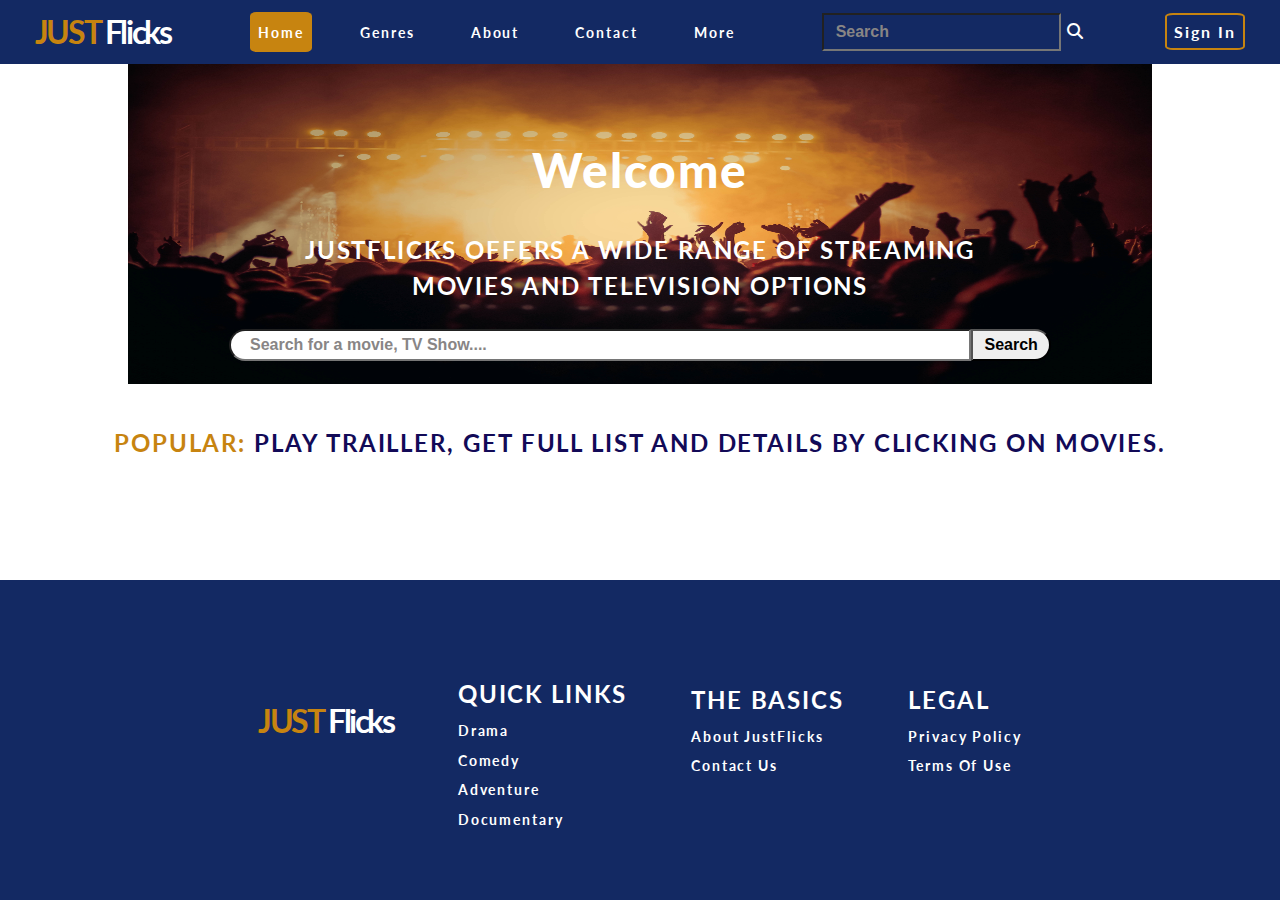
<file: index.html>
<!DOCTYPE html>
<html lang="en">
  <head>
    <meta charset="UTF-8" />
    <meta name="viewport" content="width=device-width, initial-scale=1.0" />
    <link rel="stylesheet" href="./styles.css" />
    <link
      rel="stylesheet"
      href="https://cdnjs.cloudflare.com/ajax/libs/font-awesome/6.4.0/css/all.min.css"
    />
    <title>JUSTIFY MOVIES AND TV</title>
  </head>
  <body>
    <!---------------Navigation bar starts------------------>
    <nav id="nav-bar">
      <div id="nav-header">
        <div id="logo">just <span>flicks</span></div>
        <button
          type="button"
          class="nav-toggle"
          id="nav-toggle"
          onclick="showNavLinks()"
        >
          <i class="fas fa-bars"></i>
        </button>
      </div>
      <!---------End of logo and toggle bar-------->
      <ul class="nav-links" id="nav-links">
        <li class="active"><a href="" class="nav-link scroll-link">home</a></li>
        <li>
          <a href="" class="nav-link scroll-link">genres</a>
          <ul>
            <li><a href="drama.html">drama</a></li>
            <li>
              <a href="comedy.html">comedy</a>
            </li>
            <li>
              <a href="adventure.html">adventure</a>
            </li>
            <li>
              <a href="documentary.html">documentary</a>
            </li>
          </ul>
        </li>
        <li><a href="about.html" class="nav-link scroll-link">about</a></li>
        <li><a href="contact.html" class="nav-link scroll-link">contact</a></li>
        <!------------More ------------>
        <li>
          <a href="" class="nav-link scroll-link">more</a>
          <ul id="more">
            <li><a href="privacy.html">Privacy Policy</a></li>
            <li><a href="terms.html">Terms Of Use</a></li>
          </ul>
        </li>
        <!--------------More ends---------->
      </ul>
      <div id="others">
        <input
          type="text"
          id="search-page"
          class="search-text"
          placeholder="Search"
        />
        <i
          class="fa-sharp fa-solid fa-magnifying-glass"
          onclick="input2(); searchMovies()"
          id="search-button2"
        ></i>
      </div>
      <div id="signIn">
        <a href="signIn.html" id="sign-in">sign in</a>
      </div>
    </nav>
    <!--------------------Navigation bar ends---------------->
    <section id="hero">
      <img src="./images/musician.jpg" alt="" />
      <div id="hero-text">
        <h1>Welcome</h1>
        <h2>
          JustFlicks offers a wide range of streaming movies and Television
          options
        </h2>
        <div id="search">
          <input
            type="text"
            placeholder="Search for a movie, TV Show...."
            id="search-text"
            class="search-text"
          />

          <button
            id="search-button"
            class="search-button"
            onclick="input (); searchMovies()"
          >
            Search
          </button>
        </div>
      </div>
    </section>
    <!--------------------Hero Section Ends---------------->
    <section id="movie-section">
      <h1>
        <span class="page-title">Popular:</span> Play Trailler, Get Full list
        and Details by clicking on movies.
      </h1>

      <div id="movies" onclick="playPopular()"></div>
    </section>

    <!--------------------movie section ends---------------->
    <footer id="footer">
      <!------footer text------>
      <div id="footer-text">
        <!-----------logo ---------->
        <div id="logo2">just <span>flicks</span></div>

        <!------quick links ------->
        <div id="quick-links">
          <h2>quick links</h2>
          <a href="drama.html">drama</a>
          <a href="comedy.html">comedy</a>
          <a href="adventure.html">adventure</a>
          <a href="documentary.html">documentary</a>
        </div>
        <!------quick links ends------->
        <!------the basics------->
        <div id="the-basics">
          <h2>the basics</h2>
          <a href="about.html">About JustFlicks</a>
          <a href="contact.html">Contact Us</a>
        </div>
        <!------the basics ends------->

        <div id="legal">
          <h2>legal</h2>
          <a href="privacy.html">Privacy Policy</a>
          <a href="terms.html">Terms of Use</a>
        </div>
      </div>
      <!------footer text ends------>
      <!-----footer/copyright
    <div class="copyright-wrapper">
      <p class="copyright">
        JustFlicks &copy;
        <span id="date"></span> 
      </p>
    </div>
    end of footer/copyright-->
    </footer>
    <!--------------------footer ends---------------->
    <script src="./script.js"></script>
    <script>
      //window.onload = getMovies();
      document.ready = getMovies();
    </script>
  </body>
</html>
</file>
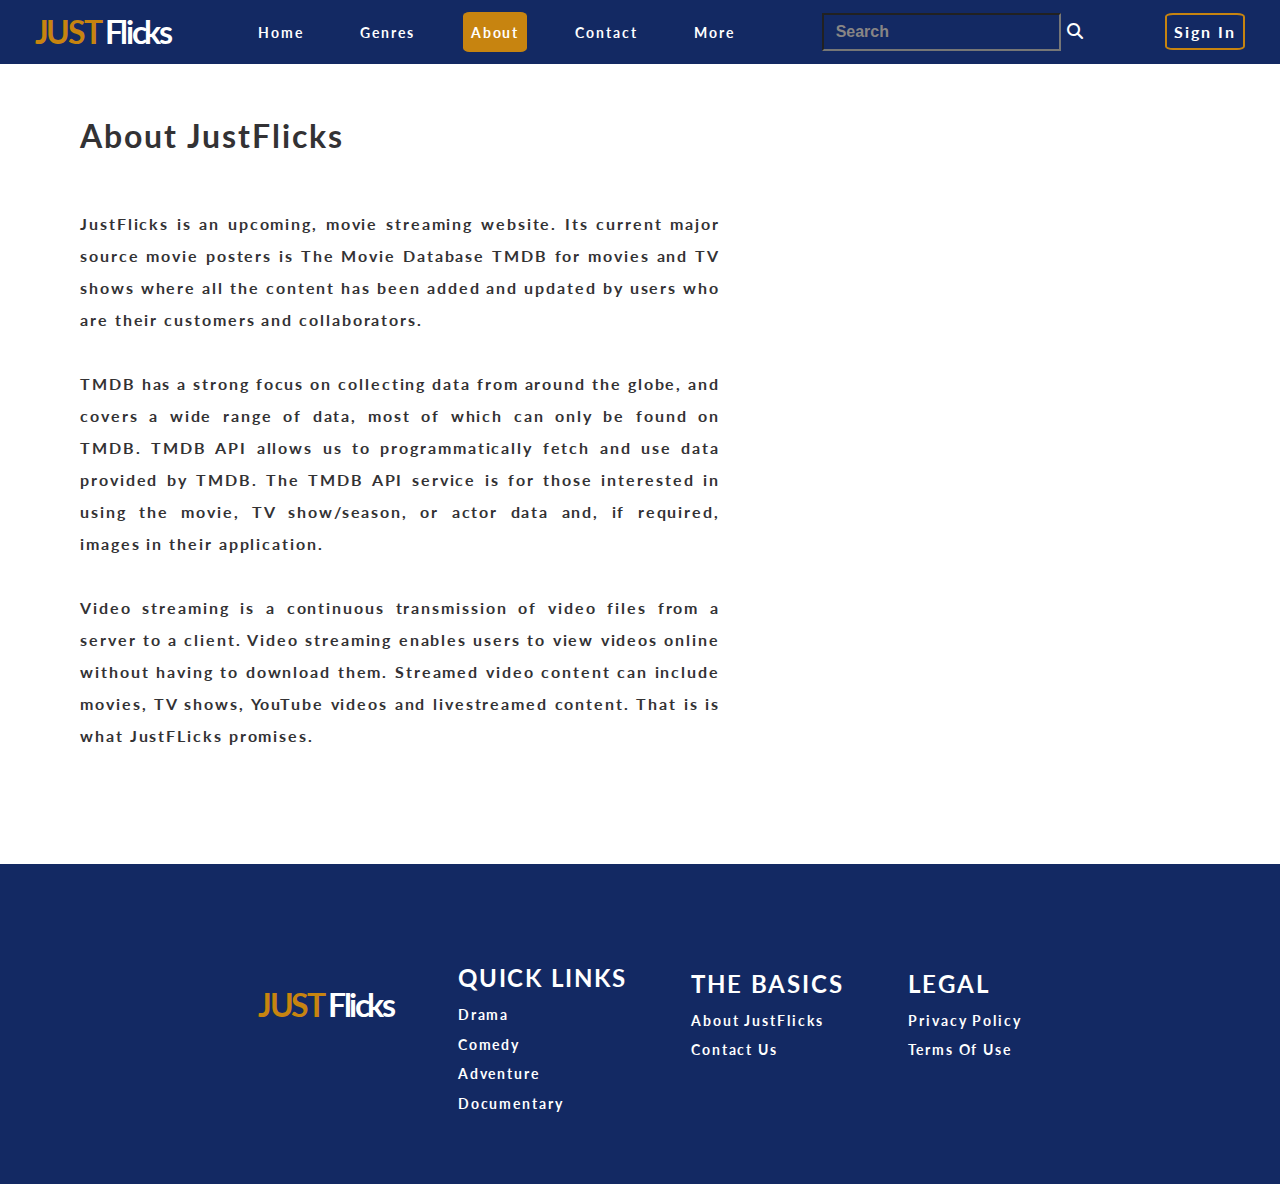
<file: about.html>
<!DOCTYPE html>
<html lang="en">
  <head>
    <meta charset="UTF-8" />
    <meta name="viewport" content="width=device-width, initial-scale=1.0" />
    <link rel="stylesheet" href="./styles.css" />
    <link
      rel="stylesheet"
      href="https://cdnjs.cloudflare.com/ajax/libs/font-awesome/6.4.0/css/all.min.css"
    />
    <title>JUSTIFY MOVIES AND TV</title>
  </head>
  <body>
    <!---------------Navigation bar starts------------------>
    <nav id="nav-bar">
      <div id="nav-header">
        <div id="logo">just <span>flicks</span></div>
        <button
          type="button"
          class="nav-toggle"
          id="nav-toggle"
          onclick="showNavLinks()"
        >
          <i class="fas fa-bars"></i>
        </button>
      </div>
      <!---------End of logo and toggle bar-------->
      <ul id="nav-links" class="nav-links">
        <li><a href="index.html" class="nav-link scroll-link">home</a></li>
        <li>
          <a href="" class="nav-link scroll-link">genres</a>
          <ul>
            <li><a href="drama.html">drama</a></li>
            <li><a href="comedy.html">comedy</a></li>
            <li><a href="adventure.html">adventure</a></li>
            <li><a href="documentary.html">documentary</a></li>
          </ul>
        </li>
        <li class="active">
          <a href="about.html" class="nav-link scroll-link">about</a>
        </li>
        <li><a href="contact.html" class="nav-link scroll-link">contact</a></li>
        <!----------More ---------------------------->
        <li>
          <a href="" class="nav-link scroll-link">more</a>
          <ul>
            <li><a href="privacy.html">Privacy Policy</a></li>
            <li><a href="terms.html">Terms Of Use</a></li>
          </ul>
        </li>
        <!--------More ends------------------------------>
      </ul>
      <div id="others">
        <input type="text" id="search-page" placeholder="Search" />
        <i class="fa-sharp fa-solid fa-magnifying-glass"></i>
      </div>
      <div id="signIn">
        <a href="signIn.html" id="sign-in">sign in</a>
      </div>
    </nav>
    <!--------------------Navigation bar ends---------------->

    <section id="about-us">
      <h1 id="aboutus-heading">About JustFlicks</h1>
      <p>
        JustFlicks is an upcoming, movie streaming website. Its current major
        source movie posters is The Movie Database TMDB for movies and TV shows
        where all the content has been added and updated by users who are their
        customers and collaborators. <br /><br />
        TMDB has a strong focus on collecting data from around the globe, and
        covers a wide range of data, most of which can only be found on TMDB.
        TMDB API allows us to programmatically fetch and use data provided by
        TMDB. The TMDB API service is for those interested in using the movie,
        TV show/season, or actor data and, if required, images in their
        application.<br /><br />
        Video streaming is a continuous transmission of video files from a
        server to a client. Video streaming enables users to view videos online
        without having to download them. Streamed video content can include
        movies, TV shows, YouTube videos and livestreamed content. That is is
        what JustFLicks promises.
      </p>
    </section>

    <!--------------------about us  section ends---------------->

    <footer id="footer">
      <!------------------footer text----------------->
      <div id="footer-text">
        <!----------------logo ----------------------->
        <div id="logo2">just <span>flicks</span></div>

        <!-------------------quick links ------------------>
        <div id="quick-links">
          <h2>quick links</h2>
          <a href="drama.html">drama</a>
          <a href="comedy.html">comedy</a>
          <a href="adventure.html">adventure</a>
          <a href="documentary.html">documentary</a>
        </div>
        <!------------------quick links ends----------->
        <!------the basics------->
        <div id="the-basics">
          <h2>the basics</h2>
          <a href="about.html">About JustFlicks</a>
          <a href="contact.html">Contact Us</a>
        </div>
        <!------the basics ends------->

        <div id="legal">
          <h2>legal</h2>
          <a href="privacy.html">Privacy Policy</a>
          <a href="terms.html">Terms of Use</a>
        </div>
      </div>
      <!------footer text ends------>
      <!-----footer/copyright
    <div class="copyright-wrapper">
      <p class="copyright">
        JustFlicks &copy;
        <span id="date"></span> 
      </p>
    </div>
    end of footer/copyright-->
    </footer>
    <!--------------------footer ends---------------->
    <script src="./script.js"></script>
    <script>
      //window.onload = getMovies();
      //document.ready = getAdventure();
    </script>
  </body>
</html>
</file>
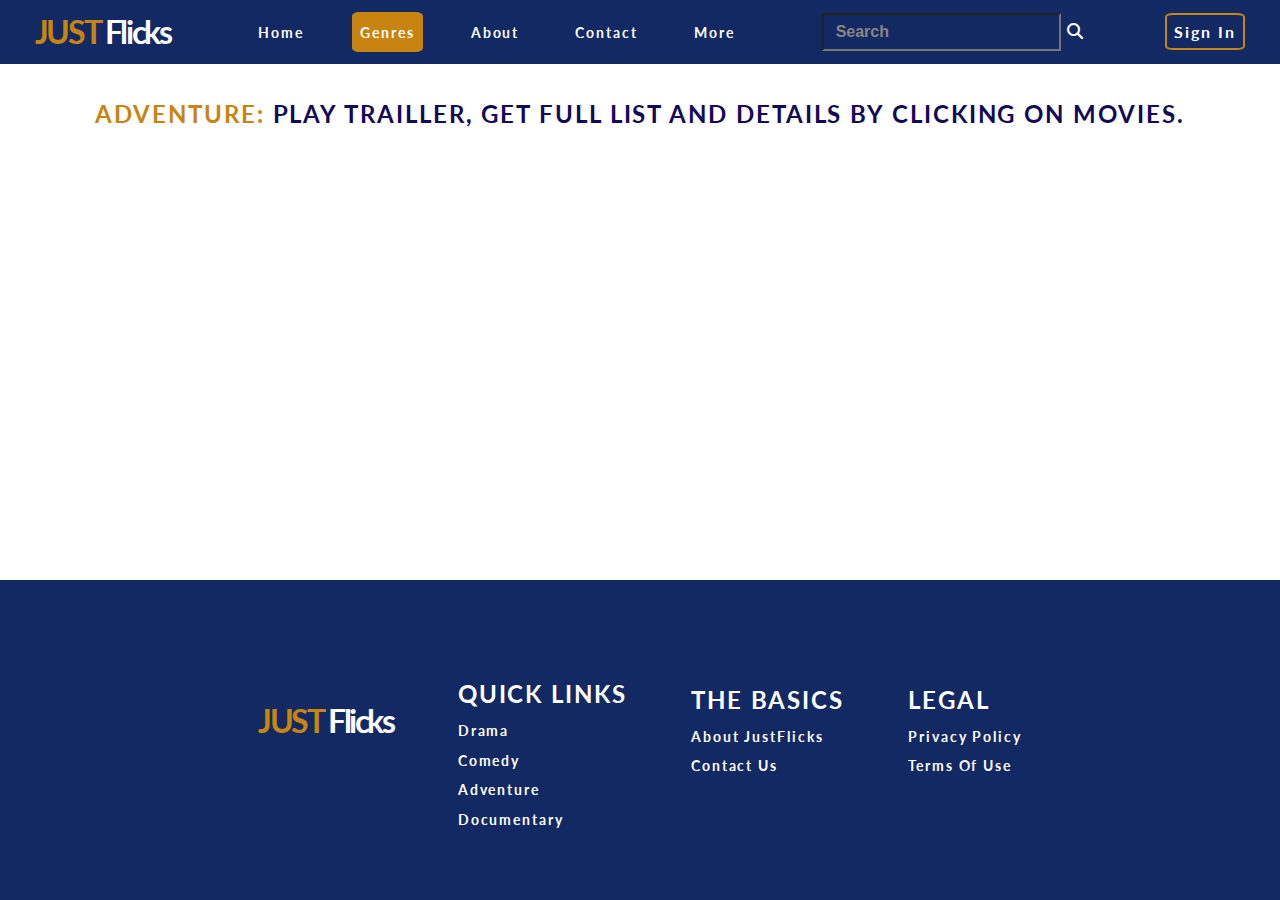
<file: adventure.html>
<!DOCTYPE html>
<html lang="en">
  <head>
    <meta charset="UTF-8" />
    <meta name="viewport" content="width=device-width, initial-scale=1.0" />
    <link rel="stylesheet" href="./styles.css" />
    <link
      rel="stylesheet"
      href="https://cdnjs.cloudflare.com/ajax/libs/font-awesome/6.4.0/css/all.min.css"
    />
    <title>ADVENTURE</title>
  </head>
  <body>
    <!---------------Navigation bar starts------------------>
    <nav id="nav-bar">
      <div id="nav-header">
        <div id="logo">just <span>flicks</span></div>
        <button
          type="button"
          class="nav-toggle"
          id="nav-toggle"
          onclick="showNavLinks()"
        >
          <i class="fas fa-bars"></i>
        </button>
      </div>
      <!---------End of logo and toggle bar-------->
      <ul id="nav-links" class="nav-links">
        <li><a href="index.html" class="nav-link scroll-link">home</a></li>
        <li class="active">
          <a href="" class="nav-link scroll-link">genres</a>
          <ul>
            <li><a href="drama.html">drama</a></li>
            <li><a href="comedy.html">comedy</a></li>
            <li><a href="adventure.html">adventure</a></li>
            <li><a href="documentary.html">documentary</a></li>
          </ul>
        </li>
        <li><a href="about.html" class="nav-link scroll-link">about</a></li>
        <li><a href="contact.html" class="nav-link scroll-link">contact</a></li>
        <!----------More ---------------------------->
        <li>
          <a href="" class="nav-link scroll-link">more</a>
          <ul>
            <li><a href="privacy.html">Privacy Policy</a></li>
            <li><a href="terms.html">Terms Of Use</a></li>
          </ul>
        </li>
        <!--------More ends------------------------------>
      </ul>
      <div id="others">
        <input type="text" id="search-page" placeholder="Search" />
        <i class="fa-sharp fa-solid fa-magnifying-glass"></i>
      </div>
      <div id="signIn">
        <a href="signIn.html" id="sign-in">sign in</a>
      </div>
    </nav>
    <!--------------------Navigation bar ends---------------->

    <section id="movie-section" class="other-movies">
      <h1>
        <span class="page-title">Adventure:</span> Play Trailler, Get Full list
        and Details by clicking on movies.
      </h1>

      <div id="movies" onclick="playAdventure()"></div>
    </section>

    <!--------------------movie section ends---------------->

    <footer id="footer">
      <!------------------footer text----------------->
      <div id="footer-text">
        <!----------------logo ----------------------->
        <div id="logo2">just <span>flicks</span></div>

        <!-------------------quick links ------------------>
        <div id="quick-links">
          <h2>quick links</h2>
          <a href="drama.html">drama</a>
          <a href="comedy.html">comedy</a>
          <a href="adventure.html">adventure</a>
          <a href="documentary.html">documentary</a>
        </div>
        <!------------------quick links ends----------->
        <!------the basics------->
        <div id="the-basics">
          <h2>the basics</h2>
          <a href="about.html">About JustFlicks</a>
          <a href="contact.html">Contact Us</a>
        </div>
        <!------the basics ends------->

        <div id="legal">
          <h2>legal</h2>
          <a href="privacy.html">Privacy Policy</a>
          <a href="terms.html">Terms of Use</a>
        </div>
      </div>
      <!------footer text ends------>
      <!-----footer/copyright
    <div class="copyright-wrapper">
      <p class="copyright">
        JustFlicks &copy;
        <span id="date"></span> 
      </p>
    </div>
    end of footer/copyright-->
    </footer>
    <!--------------------footer ends---------------->

    <script src="./script.js"></script>
    <script>
      //window.onload = getAdventure();
      document.ready = getAdventure();
    </script>
  </body>
</html>
</file>
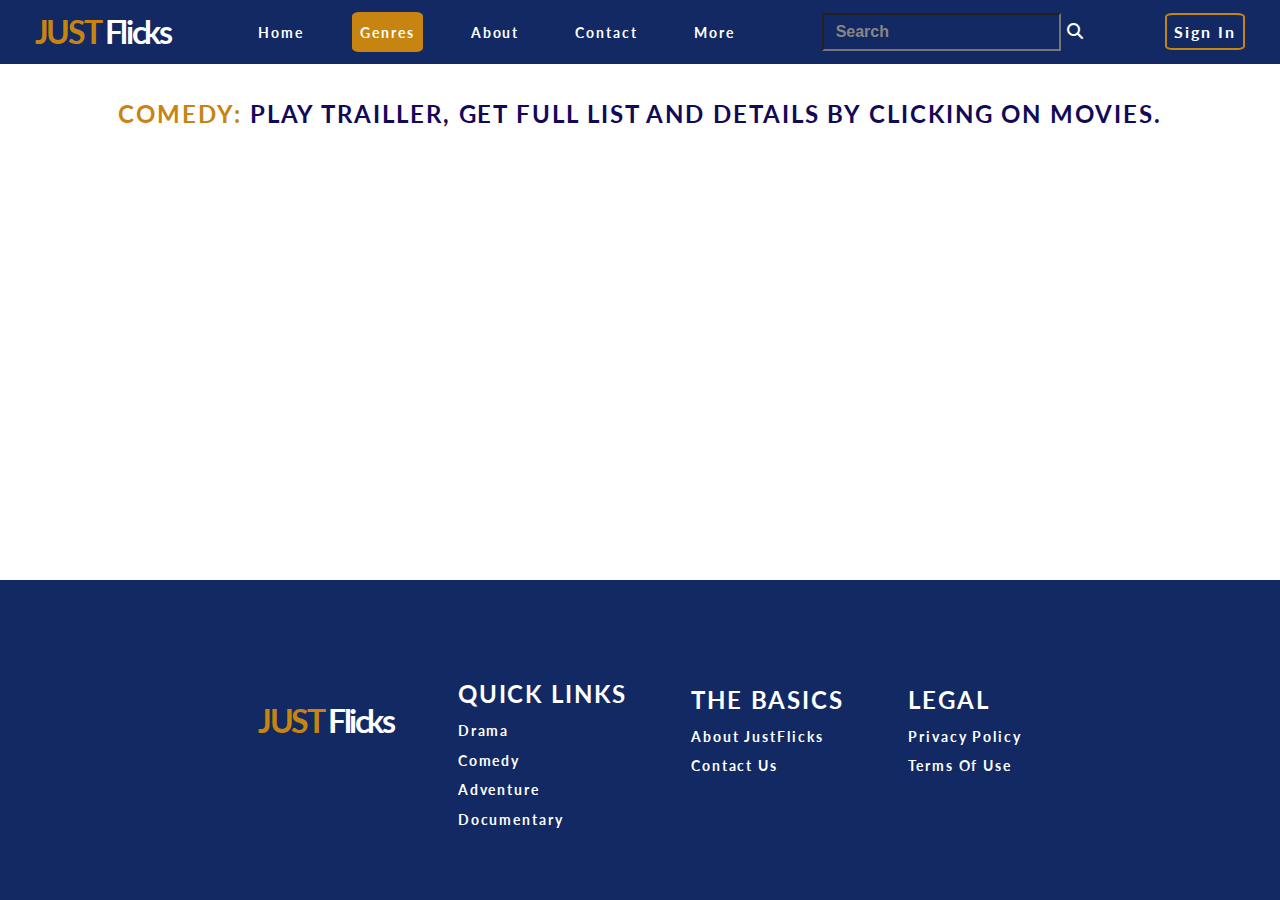
<file: comedy.html>
<!DOCTYPE html>
<html lang="en">
  <head>
    <meta charset="UTF-8" />
    <meta name="viewport" content="width=device-width, initial-scale=1.0" />
    <link rel="stylesheet" href="./styles.css" />
    <link
      rel="stylesheet"
      href="https://cdnjs.cloudflare.com/ajax/libs/font-awesome/6.4.0/css/all.min.css"
    />
    <title>COMEDY</title>
  </head>
  <body>
    <!---------------Navigation bar starts--------------->
    <nav id="nav-bar">
      <div id="nav-header">
        <div id="logo">just <span>flicks</span></div>
        <button
          type="button"
          class="nav-toggle"
          id="nav-toggle"
          onclick="showNavLinks()"
        >
          <i class="fas fa-bars"></i>
        </button>
      </div>
      <!---------End of logo and toggle bar-------->
      <ul id="nav-links" class="nav-links">
        <li><a href="index.html" class="nav-link scroll-link">home</a></li>
        <li class="active">
          <a href="" class="nav-link scroll-link">genres</a>
          <ul>
            <li><a href="drama.html">drama</a></li>
            <li><a href="comedy.html">comedy</a></li>
            <li><a href="adventure.html">adventure</a></li>
            <li><a href="documentary.html">documentary</a></li>
          </ul>
        </li>
        <li><a href="about.html" class="nav-link scroll-link">about</a></li>
        <li><a href="contact.html" class="nav-link scroll-link">contact</a></li>
        <!----------More ---------------------------->
        <li>
          <a href="" class="nav-link scroll-link">more</a>
          <ul>
            <li><a href="privacy.html">Privacy Policy</a></li>
            <li><a href="terms.html">Terms Of Use</a></li>
          </ul>
        </li>
        <!--------More ends------------------------------>
      </ul>
      <div id="others">
        <input type="text" id="search-page" placeholder="Search" />
        <i class="fa-sharp fa-solid fa-magnifying-glass"></i>
      </div>
      <div id="signIn">
        <a href="signIn.html" id="sign-in">sign in</a>
      </div>
    </nav>
    <!--------------------Navigation bar ends---------------->

    <section id="movie-section" class="other-movies">
      <h1>
        <span class="page-title">Comedy:</span> Play Trailler, Get Full list and
        Details by clicking on movies.
      </h1>

      <div id="movies" onclick="playComedy()"></div>
    </section>

    <!--------------------movie section ends---------------->
    <footer id="footer">
      <!------------------footer text----------------->
      <div id="footer-text">
        <!----------------logo ----------------------->
        <div id="logo2">just <span>flicks</span></div>

        <!-------------------quick links ------------------>
        <div id="quick-links">
          <h2>quick links</h2>
          <a href="drama.html">drama</a>
          <a href="comedy.html">comedy</a>
          <a href="adventure.html">adventure</a>
          <a href="documentary.html">documentary</a>
        </div>
        <!------------------quick links ends----------->
        <!------the basics------->
        <div id="the-basics">
          <h2>the basics</h2>
          <a href="about.html">About JustFlicks</a>
          <a href="contact.html">Contact Us</a>
        </div>
        <!------the basics ends------->

        <div id="legal">
          <h2>legal</h2>
          <a href="privacy.html">Privacy Policy</a>
          <a href="terms.html">Terms of Use</a>
        </div>
      </div>
      <!------footer text ends------>
      <!-----footer/copyright
    <div class="copyright-wrapper">
      <p class="copyright">
        JustFlicks &copy;
        <span id="date"></span> 
      </p>
    </div>
    end of footer/copyright-->
    </footer>
    <!--------------------footer ends---------------->

    <script src="./script.js"></script>
    <script>
      //window.onload = getComedy();
      document.ready = getComedy();
    </script>
  </body>
</html>
</file>
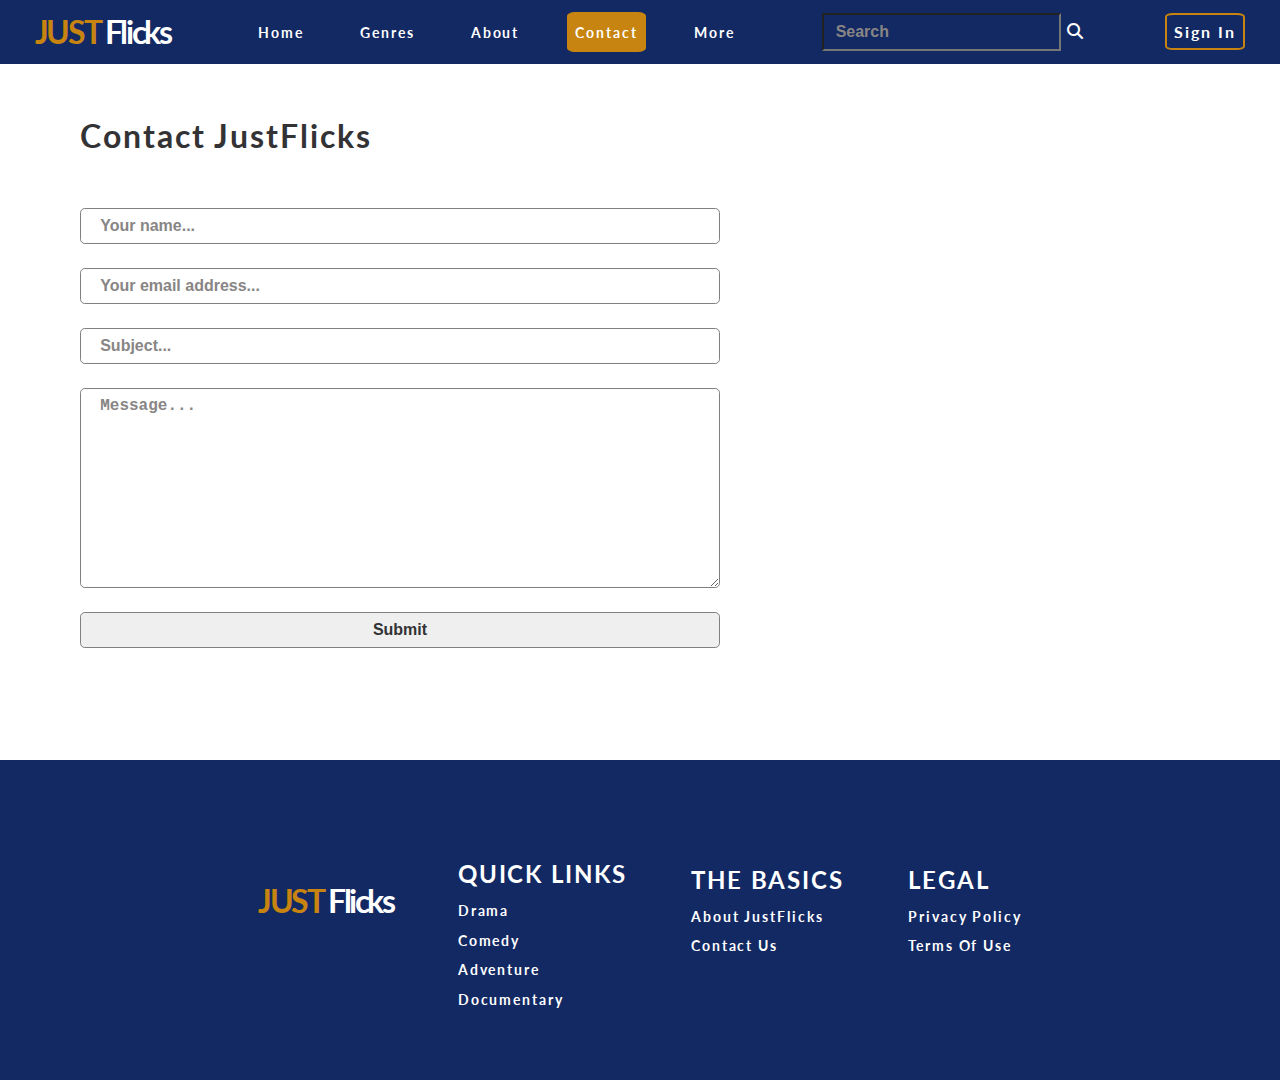
<file: contact.html>
<!DOCTYPE html>
<html lang="en">
  <head>
    <meta charset="UTF-8" />
    <meta name="viewport" content="width=device-width, initial-scale=1.0" />
    <link rel="stylesheet" href="./styles.css" />
    <link
      rel="stylesheet"
      href="https://cdnjs.cloudflare.com/ajax/libs/font-awesome/6.4.0/css/all.min.css"
    />
    <title>JUSTIFY MOVIES AND TV</title>
  </head>
  <body>
    <!---------------Navigation bar starts------------------>
    <nav id="nav-bar">
      <div id="nav-header">
        <div id="logo">just <span>flicks</span></div>
        <button
          type="button"
          class="nav-toggle"
          id="nav-toggle"
          onclick="showNavLinks()"
        >
          <i class="fas fa-bars"></i>
        </button>
      </div>
      <!---------End of logo and toggle bar-------->
      <ul id="nav-links" class="nav-links">
        <li><a href="index.html" class="nav-link scroll-link">home</a></li>
        <li>
          <a href="" class="nav-link scroll-link">genres</a>
          <ul>
            <li><a href="drama.html">drama</a></li>
            <li><a href="comedy.html">comedy</a></li>
            <li><a href="adventure.html">adventure</a></li>
            <li><a href="documentary.html">documentary</a></li>
          </ul>
        </li>
        <li><a href="about.html" class="nav-link scroll-link"> about</a></li>
        <li class="active">
          <a href="contact.html" class="nav-link scroll-link">contact</a>
        </li>
        <!----------More ---------------------------->
        <li>
          <a href="" class="nav-link scroll-link">more</a>
          <ul>
            <li><a href="privacy.html">Privacy Policy</a></li>
            <li><a href="terms.html">Terms Of Use</a></li>
          </ul>
        </li>
        <!--------More ends------------------------------>
      </ul>
      <div id="others">
        <input type="text" id="search-page" placeholder="Search" />
        <i class="fa-sharp fa-solid fa-magnifying-glass"></i>
      </div>
      <div id="signIn">
        <a href="signIn.html" id="sign-in">sign in</a>
      </div>
    </nav>
    <!--------------------Navigation bar ends---------------->

    <section id="contact-us">
      <h1 id="contact-heading">Contact JustFlicks</h1>
      <!-------------contact form------------->

      <form action="" id="form">
        <input
          type="text"
          id="name"
          name="name"
          placeholder="Your name..."
          required
        /><br />

        <input
          type="email"
          id="email"
          name="email"
          placeholder="Your email address..."
          required
        /><br />

        <input
          type="text"
          id="subject"
          name="subject"
          placeholder="Subject..."
          required
        /><br />

        <textarea
          id="subject"
          name="subject"
          placeholder="Message..."
          style="height: 200px"
          required
        ></textarea
        ><br />

        <input type="submit" value="Submit" />
      </form>
    </section>

    <!-------------contact form ends----------->

    <footer id="footer">
      <!------footer text------>
      <div id="footer-text">
        <!-----------logo ---------->
        <div id="logo2">just <span>flicks</span></div>

        <!------quick links ------->
        <div id="quick-links">
          <h2>quick links</h2>
          <a href="drama.html">drama</a>
          <a href="comedy.html">comedy</a>
          <a href="adventure.html">adventure</a>
          <a href="documentary.html">documentary</a>
        </div>
        <!------quick links ends------->
        <!------the basics------->
        <div id="the-basics">
          <h2>the basics</h2>
          <a href="about.html">About JustFlicks</a>
          <a href="contact.html">Contact Us</a>
        </div>
        <!------the basics ends------->

        <div id="legal">
          <h2>legal</h2>
          <a href="privacy.html">Privacy Policy</a>
          <a href="terms.html">Terms of Use</a>
        </div>
      </div>
      <!------footer text ends------>
      <!-----footer/copyright
    <div class="copyright-wrapper">
      <p class="copyright">
        JustFlicks &copy;
        <span id="date"></span> 
      </p>
    </div>
    end of footer/copyright-->
    </footer>
    <!--------------------footer ends---------------->
    <script src="./script.js"></script>
    <script>
      //window.onload = getMovies();
      //document.ready = getAdventure();
    </script>
  </body>
</html>
</file>
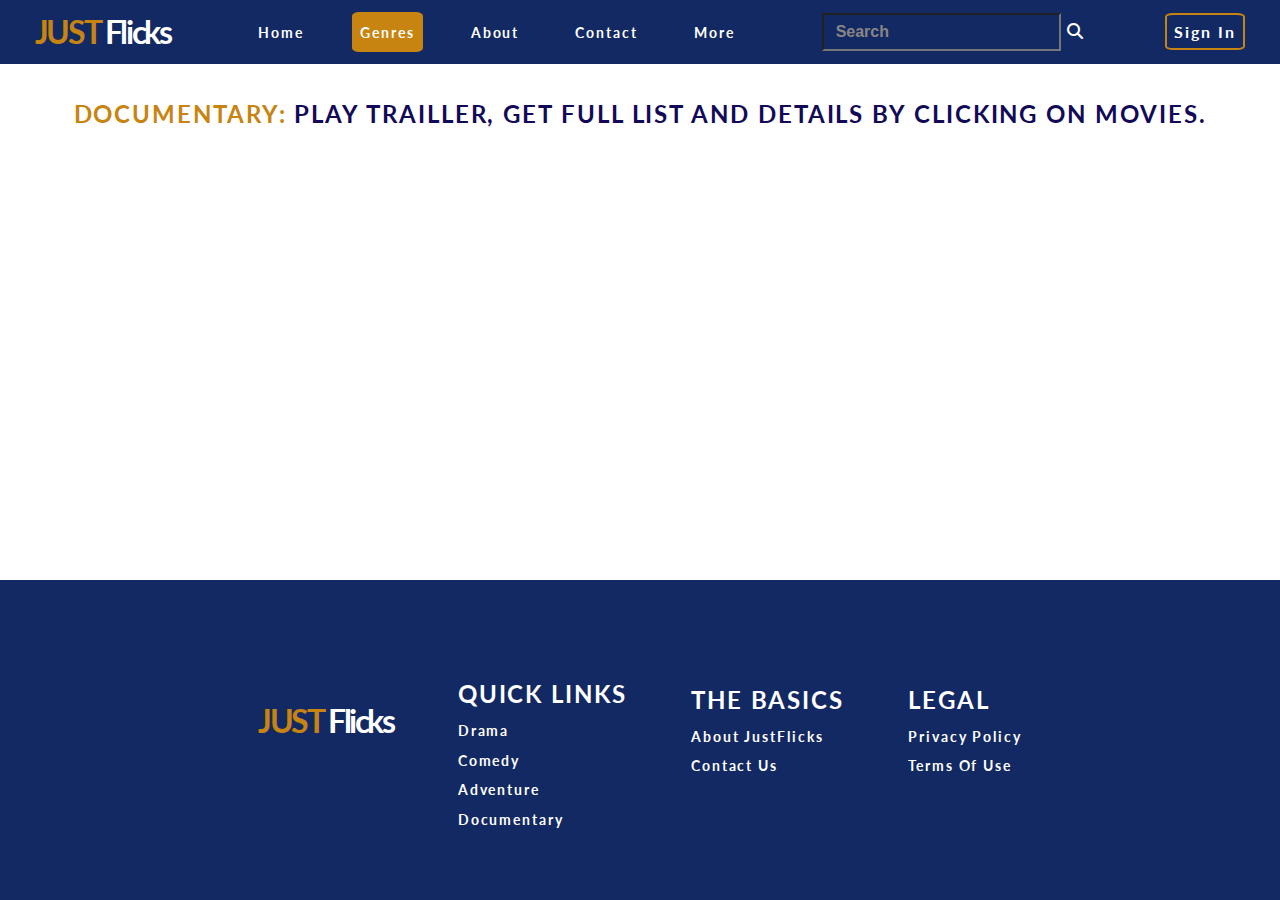
<file: documentary.html>
<!DOCTYPE html>
<html lang="en">
  <head>
    <meta charset="UTF-8" />
    <meta name="viewport" content="width=device-width, initial-scale=1.0" />
    <link rel="stylesheet" href="./styles.css" />
    <link
      rel="stylesheet"
      href="https://cdnjs.cloudflare.com/ajax/libs/font-awesome/6.4.0/css/all.min.css"
    />
    <title>DOCUMENTARY</title>
  </head>
  <body>
    <!---------------Navigation bar starts--------------->

    <nav id="nav-bar">
      <div id="nav-header">
        <div id="logo">just <span>flicks</span></div>
        <button
          type="button"
          class="nav-toggle"
          id="nav-toggle"
          onclick="showNavLinks()"
        >
          <i class="fas fa-bars"></i>
        </button>
      </div>
      <!---------End of logo and toggle bar-------->
      <ul id="nav-links" class="nav-links">
        <li><a href="index.html" class="nav-link scroll-link">home</a></li>
        <li class="active">
          <a href="" class="nav-link scroll-link">genres</a>
          <ul>
            <li><a href="drama.html">drama</a></li>
            <li><a href="comedy.html">comedy</a></li>
            <li><a href="adventure.html">adventure</a></li>
            <li><a href="documentary.html">documentary</a></li>
          </ul>
        </li>
        <li><a href="about.html" class="nav-link scroll-link">about</a></li>
        <li><a href="contact.html" class="nav-link scroll-link">contact</a></li>
        <!----------More ---------------------------->
        <li>
          <a href="" class="nav-link scroll-link">more</a>
          <ul>
            <li><a href="privacy.html">Privacy Policy</a></li>
            <li><a href="terms.html">Terms Of Use</a></li>
          </ul>
        </li>
        <!--------More ends------------------------------>
      </ul>
      <div id="others">
        <input type="text" id="search-page" placeholder="Search" />
        <i class="fa-sharp fa-solid fa-magnifying-glass"></i>
      </div>
      <div id="signIn">
        <a href="signIn.html" id="sign-in">sign in</a>
      </div>
    </nav>
    <!--------------------Navigation bar ends---------------->

    <section id="movie-section" class="other-movies">
      <h1>
        <span class="page-title">Documentary:</span> Play Trailler, Get Full
        list and Details by clicking on movies.
      </h1>

      <div id="movies" onclick="playDocumentary()"></div>
    </section>

    <!--------------------movie section ends---------------->
    <footer id="footer">
      <!------------------footer text----------------->
      <div id="footer-text">
        <!----------------logo ----------------------->
        <div id="logo2">just <span>flicks</span></div>

        <!-------------------quick links ------------------>
        <div id="quick-links">
          <h2>quick links</h2>
          <a href="drama.html">drama</a>
          <a href="comedy.html">comedy</a>
          <a href="adventure.html">adventure</a>
          <a href="documentary.html">documentary</a>
        </div>
        <!------------------quick links ends----------->
        <!------the basics------->
        <div id="the-basics">
          <h2>the basics</h2>
          <a href="about.html">About JustFlicks</a>
          <a href="contact.html">Contact Us</a>
        </div>
        <!------the basics ends------->

        <div id="legal">
          <h2>legal</h2>
          <a href="privacy.html">Privacy Policy</a>
          <a href="terms.html">Terms of Use</a>
        </div>
      </div>
      <!------footer text ends------>
      <!-----footer/copyright
    <div class="copyright-wrapper">
      <p class="copyright">
        JustFlicks &copy;
        <span id="date"></span> 
      </p>
    </div>
    end of footer/copyright-->
    </footer>
    <!--------------------footer ends---------------->

    <script src="./script.js"></script>
    <script>
      //window.onload = getDocumentary();
      document.ready = getDocumentary();
    </script>
  </body>
</html>
</file>
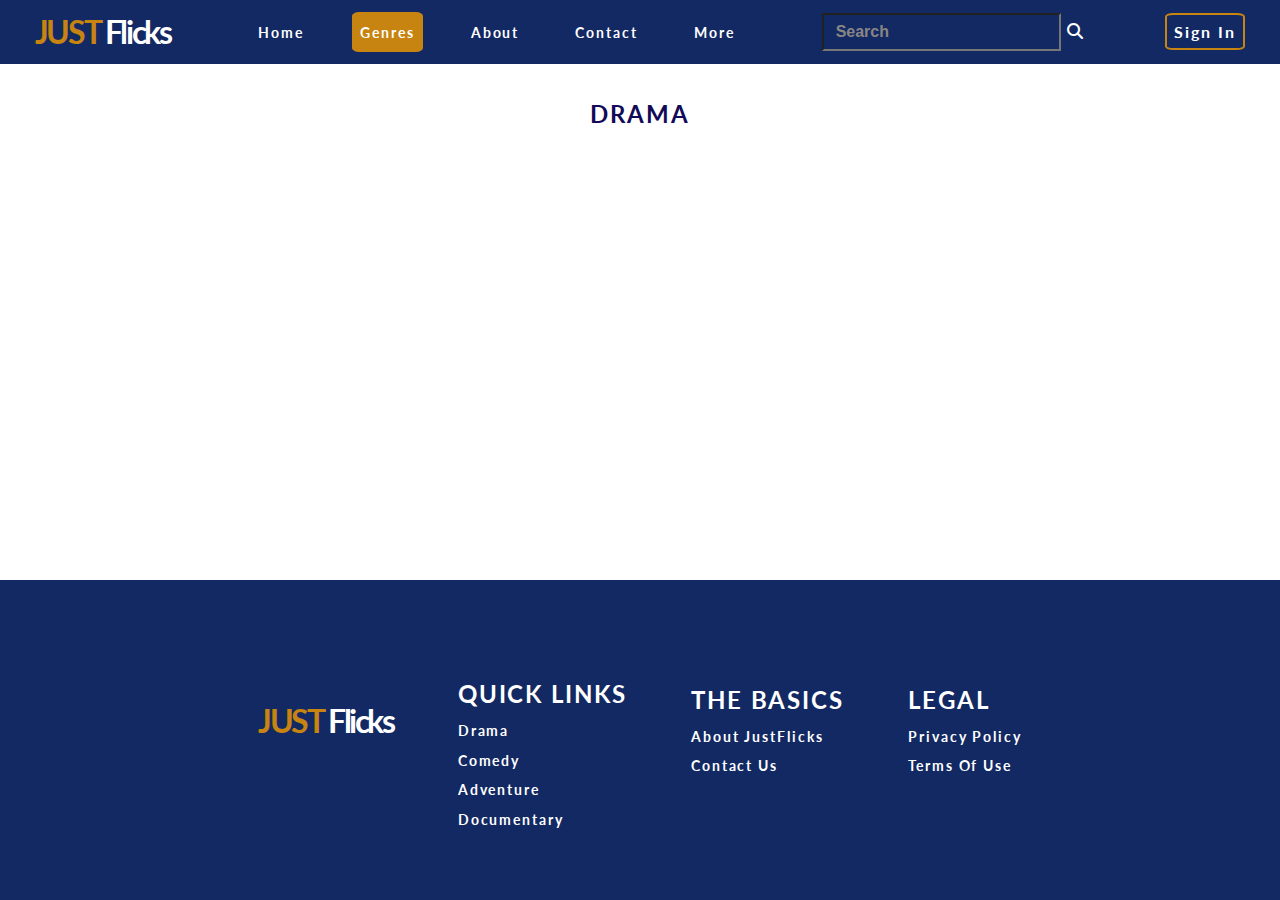
<file: drama.html>
<!DOCTYPE html>
<html lang="en">
  <head>
    <meta charset="UTF-8" />
    <meta name="viewport" content="width=device-width, initial-scale=1.0" />
    <link rel="stylesheet" href="./styles.css" />
    <link
      rel="stylesheet"
      href="https://cdnjs.cloudflare.com/ajax/libs/font-awesome/6.4.0/css/all.min.css"
    />
    <title>DRAMA</title>
  </head>
  <body>
      <!---------------Navigation bar starts------------------>
    <nav id="nav-bar">
      <div id="nav-header">
        <div id="logo">just <span>flicks</span></div>
        <button
          type="button"
          class="nav-toggle"
          id="nav-toggle"
          onclick="showNavLinks()"
        >
          <i class="fas fa-bars"></i>
        </button>
      </div>
      <!---------End of logo and toggle bar-------->
        <ul id="nav-links" class="nav-links">
          <li><a href="index.html" class="nav-link scroll-link">home</a></li>
          <li  class="active"><a href="" class="nav-link scroll-link">genres</a>
          <ul>
            <li><a href="drama.html">drama</a></li>
            <li><a href="comedy.html">comedy</a></li>
            <li><a href="adventure.html">adventure</a></li>
            <li><a href="documentary.html">documentary</a></li>
          </ul>
          </li>
          <li><a href="about.html" class="nav-link scroll-link">about</a></li>
          <li><a href="contact.html" class="nav-link scroll-link">contact</a></li>
<!----------More ---------------------------->
          <li><a href="" class="nav-link scroll-link">more</a>
          <ul>
       <li><a href="privacy.html">Privacy Policy</a></li>
        <li><a href="terms.html">Terms Of Use</a></li>     
          </ul>
          </li>
<!--------More ends------------------------------>
        </ul>
        <div id="others">
          <input type="text" id="search-page" placeholder="Search" />
          <i class="fa-sharp fa-solid fa-magnifying-glass"></i>
        </div>
        <div id="signIn">
        <a href="signIn.html" id="sign-in">sign in</a>
      </div>
      </nav>
      <!--------------------Navigation bar ends---------------->







      <section id="movie-section" class="other-movies">
        <h1>Drama</h1>
      <div id="movies"></div>
        </div>
      </section>

      <!--------------------movie section ends---------------->
 <footer id="footer">
  <!------------------footer text----------------->
      <div id="footer-text">
  <!----------------logo ----------------------->    
      <div id="logo2">just <span>flicks</span></div>

<!-------------------quick links ------------------> 
      <div id="quick-links">
        <h2>quick links</h2>
        <a href="drama.html">drama</a>
        <a href="comedy.html">comedy</a>
        <a href="adventure.html">adventure</a>
        <a href="documentary.html">documentary</a>
      </div>
<!------------------quick links ends-----------> 
<!------the basics-------> 
      <div id="the-basics">
        <h2>the basics</h2>
        <a href="about.html">About JustFlicks</a>
        <a href="contact.html">Contact Us</a>
      </div>
<!------the basics ends-------> 

      <div id="legal">
        <h2>legal</h2>
        <a href="privacy.html">Privacy Policy</a>
        <a href="terms.html">Terms of Use</a>
      </div>
      </div>
  <!------footer text ends------>
  <!-----footer/copyright
    <div class="copyright-wrapper">
      <p class="copyright">
        JustFlicks &copy;
        <span id="date"></span> 
      </p>
    </div>
    end of footer/copyright-->
    </footer>
<!--------------------footer ends---------------->
    <script src="./script.js"></script>
    <script>
    //window.onload = getDrama();
    document.ready = getDrama();
    </script>
    
    
    
  </body>
</html>
</file>
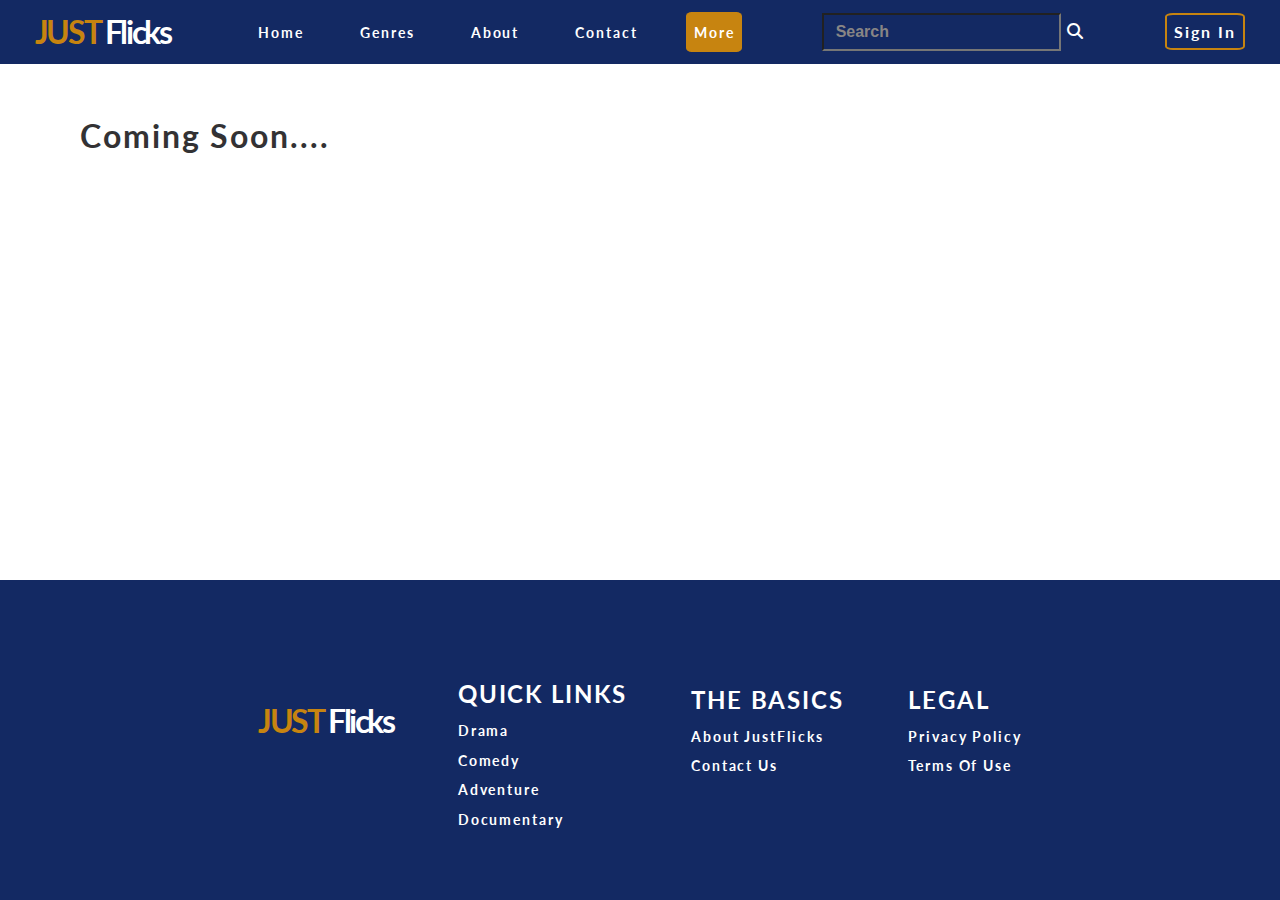
<file: privacy.html>
<!DOCTYPE html>
<html lang="en">
  <head>
    <meta charset="UTF-8" />
    <meta name="viewport" content="width=device-width, initial-scale=1.0" />
    <link rel="stylesheet" href="./styles.css" />
    <link
      rel="stylesheet"
      href="https://cdnjs.cloudflare.com/ajax/libs/font-awesome/6.4.0/css/all.min.css"
    />
    <title>JUSTIFY MOVIES AND TV</title>
  </head>
  <body>
    <!---------------Navigation bar starts------------------>
    <nav id="nav-bar">
      <div id="nav-header">
        <div id="logo">just <span>flicks</span></div>
        <button
          type="button"
          class="nav-toggle"
          id="nav-toggle"
          onclick="showNavLinks()"
        >
          <i class="fas fa-bars"></i>
        </button>
      </div>
      <!---------End of logo and toggle bar-------->
      <ul id="nav-links" class="nav-links">
        <li><a href="index.html" class="nav-link scroll-link">home</a></li>
        <li>
          <a href="" class="nav-link scroll-link">genres</a>
          <ul>
            <li><a href="drama.html">drama</a></li>
            <li><a href="comedy.html">comedy</a></li>
            <li><a href="adventure.html">adventure</a></li>
            <li><a href="documentary.html">documentary</a></li>
          </ul>
        </li>
        <li><a href="about.html" class="nav-link scroll-link">about</a></li>
        <li><a href="contact.html" class="nav-link scroll-link">contact</a></li>
        <!----------More ---------------------------->
        <li class="active">
          <a href="" class="nav-link scroll-link">more</a>
          <ul>
            <li><a href="privacy.html">Privacy Policy</a></li>
            <li><a href="terms.html">Terms Of Use</a></li>
          </ul>
        </li>
        <!--------More ends------------------------------>
      </ul>
      <div id="others">
        <input type="text" id="search-page" placeholder="Search" />
        <i class="fa-sharp fa-solid fa-magnifying-glass"></i>
      </div>
      <div id="signIn">
        <a href="signIn.html" id="sign-in">sign in</a>
      </div>
    </nav>
    <!--------------------Navigation bar ends---------------->

    <section id="about-us">
      <h1 id="aboutus-heading">Coming Soon....</h1>
      <p></p>
    </section>

    <!--------------------about us  section ends---------------->

    <footer id="footer">
      <!------------------footer text----------------->
      <div id="footer-text">
        <!----------------logo ----------------------->
        <div id="logo2">just <span>flicks</span></div>

        <!-------------------quick links ------------------>
        <div id="quick-links">
          <h2>quick links</h2>
          <a href="drama.html">drama</a>
          <a href="comedy.html">comedy</a>
          <a href="adventure.html">adventure</a>
          <a href="documentary.html">documentary</a>
        </div>
        <!------------------quick links ends----------->
        <!------the basics------->
        <div id="the-basics">
          <h2>the basics</h2>
          <a href="about.html">About JustFlicks</a>
          <a href="contact.html">Contact Us</a>
        </div>
        <!------the basics ends------->

        <div id="legal">
          <h2>legal</h2>
          <a href="privacy.html">Privacy Policy</a>
          <a href="terms.html">Terms of Use</a>
        </div>
      </div>
      <!------footer text ends------>
      <!-----footer/copyright
    <div class="copyright-wrapper">
      <p class="copyright">
        JustFlicks &copy;
        <span id="date"></span> 
      </p>
    </div>
    end of footer/copyright-->
    </footer>
    <!--------------------footer ends---------------->
    <script src="./script.js"></script>
    <script>
      //window.onload = getMovies();
      //document.ready = getAdventure();
    </script>
  </body>
</html>
</file>
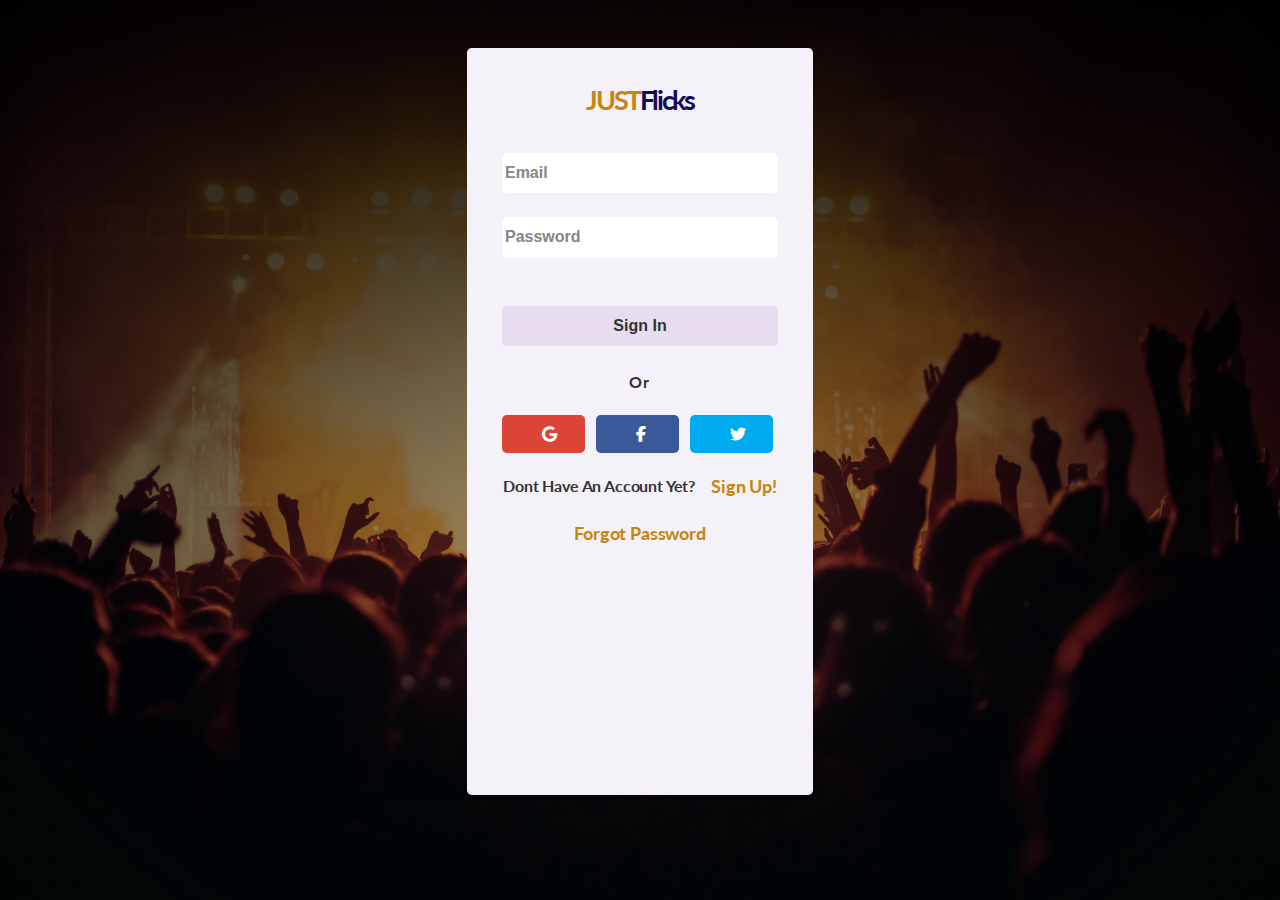
<file: signIn.html>
<!DOCTYPE html>
<html lang="en">
  <head>
    <meta charset="UTF-8" />
    <meta name="viewport" content="width=device-width, initial-scale=1.0" />
    <link rel="stylesheet" href="./styles.css" />
    <link
      rel="stylesheet"
      href="https://cdnjs.cloudflare.com/ajax/libs/font-awesome/6.4.0/css/all.min.css"
    />
    <title>JUSTIFY MOVIES AND TV</title>
  </head>
  <body>
    <div class="back-image">
      <div class="sign-in-div">
        <h1 id="logo3">just<span>Flicks</span></h1>
        <form action="" id="signin-form">
          <input type="email" id="email" placeholder="Email" required />
          <br />
          <input type="password" placeholder="Password" required /><br /><br />

          <input type="submit" value="Sign In" id="sign-in-submit" />
          <br />
          <p>Or</p>
          <div id="sign-fontawesome">
            <i class="fa-brands fa-google"></i>
            <i class="fa-brands fa-facebook-f"></i>
            <i class="fa-brands fa-twitter"></i>
          </div>
          <div id="sign-up-div">
            <p id="sign-up">Dont have an account yet?</p>
            <a href="signUp.html" id="sign-up-a"> Sign Up! </a>
          </div>

          <a href="forgotPassword.html" id="forgot-password">Forgot Password</a>
        </form>
      </div>
    </div>

    <script src="./script.js"></script>
    <script>
      //window.onload = getMovies();
      //document.ready = getAdventure();
    </script>
  </body>
</html>
</file>
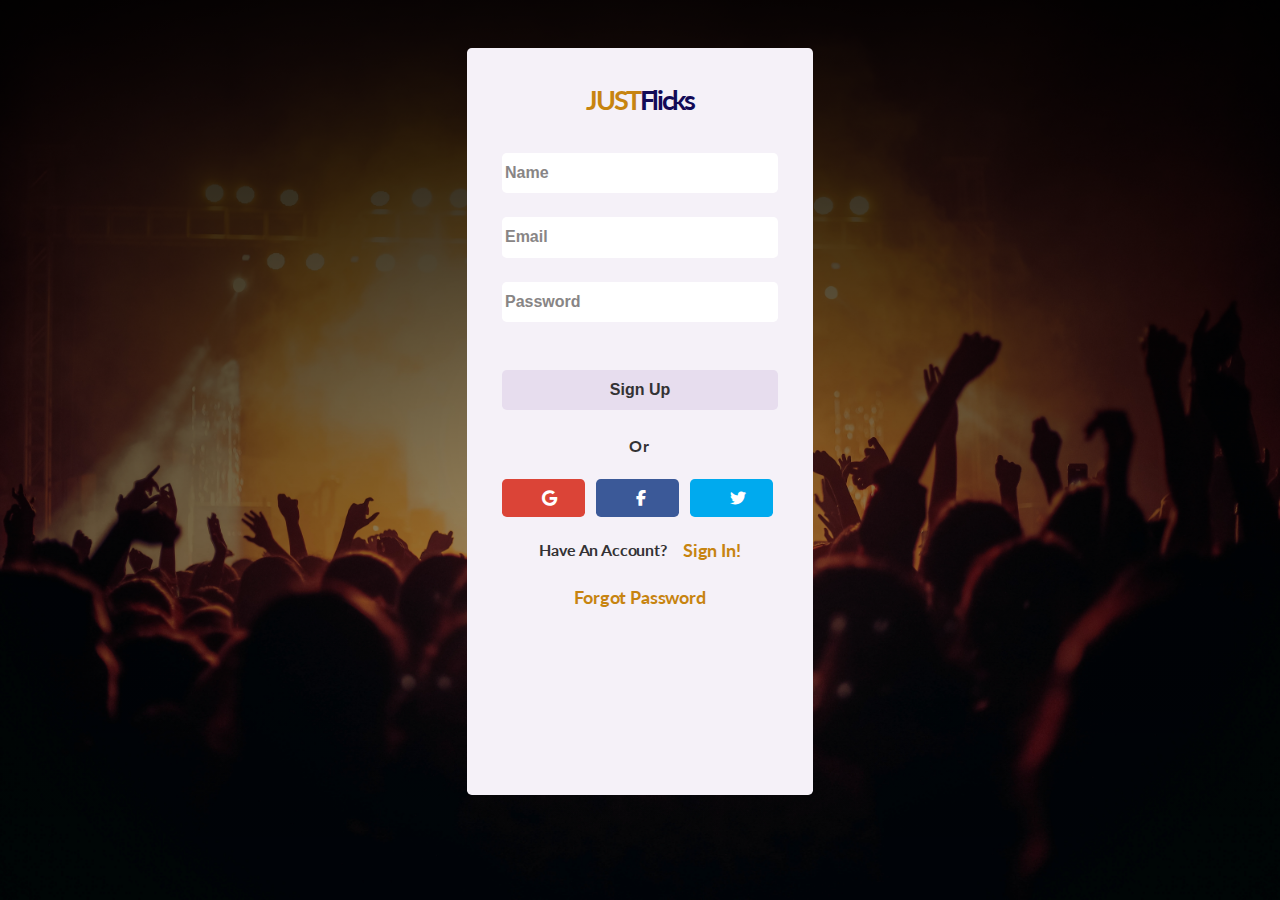
<file: signUp.html>
<!DOCTYPE html>
<html lang="en">
  <head>
    <meta charset="UTF-8" />
    <meta name="viewport" content="width=device-width, initial-scale=1.0" />
    <link rel="stylesheet" href="./styles.css" />
    <link
      rel="stylesheet"
      href="https://cdnjs.cloudflare.com/ajax/libs/font-awesome/6.4.0/css/all.min.css"
    />
    <title>JUSTIFY MOVIES AND TV</title>
  </head>
  <body>
    <div class="back-image">
      <div class="sign-in-div">
        <h1 id="logo3">just<span>Flicks</span></h1>
        <form action="" id="signin-form">
          <input type="name" id="name" placeholder="Name" required />
          <br />

          <input type="email" id="email" placeholder="Email" required />
          <br />
          <input type="password" placeholder="Password" required /><br /><br />

          <input type="submit" value="Sign Up" id="sign-in-submit" />
          <br />
          <p>Or</p>
          <div id="sign-fontawesome">
            <i class="fa-brands fa-google"></i>
            <i class="fa-brands fa-facebook-f"></i>
            <i class="fa-brands fa-twitter"></i>
          </div>
          <div id="sign-up-div">
            <p id="sign-up">Have an account?</p>
            <a href="signIn.html" id="sign-up-a"> Sign In! </a>
          </div>

          <a href="forgotPassword.html" id="forgot-password">Forgot Password</a>
        </form>
      </div>
    </div>

    <script src="./script.js"></script>
    <script>
      //window.onload = getMovies();
      //document.ready = getAdventure();
    </script>
  </body>
</html>
</file>
<file: styles.css>
/*
==================================================== 
Fonts
======================================================
*/
@import url("https://fonts.googleapis.com/css?family=Lato:400,700&display=swap");

/*
=================================================== 
Variables
===================================================
*/

:root {
  --clr-dark-orange: rgb(105, 69, 7);
  --clr-dark-orange-2: rgb(199, 132, 16);
  --clr-navy-blue: hsl(246, 79%, 19%);
  --clr-navy-blue-2: rgb(19, 41, 99);
  --clr-navy-blue-3: rgba(19, 40, 99, 0.626);
  --clr-dark-grey: hsl(270, 2%, 20%);
  --clr-grey-2: hsl(273, 4%, 30%);
  --clr-grey-3: hsl(275, 6%, 34%);
  --clr-grey-4: #888585;
  --clr-light-grey: hsl(0, 0%, 95%);
  --clr-grey-5: hsl(276, 33%, 90%);
  --clr-grey-6: hsl(274, 36%, 96%);
  --clr-white: #fff;
  --ff-primary: "Lato", sans-serif;
  --light-shadow: 0 5px 15px rgba(0, 0, 0, 0.1);
  --dark-shadow: 0 5px 15px rgba(0, 0, 0, 0.2);
  --clr-border-radius: 10%;
  --clr-border-radius-2: 5%;
  /* for nav-toggle */
  --transition: all 0.3s linear;
}

/*
===============================================
Global Styles
===============================================
*/

* {
  margin: 0;
  padding: 0;
  box-sizing: border-box;
}

body {
  color: var(--clr-mdcnbody);
  font-family: "Lato", sans-serif;
  line-height: 1.5;
  letter-spacing: 0.12rem;
  cursor: pointer;
  text-align: center;
  text-transform: capitalize;
  color: var(--clr-dark-grey);
  font-weight: bold;
  /* fix footer on page bottom*/
  min-height: 100vh;
  display: flex;
  flex-direction: column;
}

/*
=============================================== 
Nav Bar
===============================================
*/

#nav-bar {
  display: flex;
  gap: 5rem;
  background-color: var(--clr-navy-blue-2);
  width: 100vw;
  height: 4rem;
  justify-content: center;
  align-items: center;
  color: var(--clr-white);
  /* dropdown styling for navbar*/
  position: relative;
  top: 0;
  left: 0;
  z-index: 999;
}

#logo,
#logo2,
#logo3 {
  text-transform: uppercase;
  color: var(--clr-dark-orange-2);
  font-size: 2rem;
  letter-spacing: -0.15rem;
}

#logo span,
#logo2 span,
#logo3 span {
  text-transform: capitalize;
  color: var(--clr-white);
}

ul {
  display: flex;
  gap: 2.5rem;
}

li {
  list-style-type: none;
  padding: 0.5rem;
}

a {
  color: var(--clr-white);
  text-decoration: none;
  font-size: 0.9rem;
}

#search-page {
  padding: 0.5rem;
  background-color: transparent;
  color: white;
}

#sign-in {
  color: var(--clr-white);
  font-size: 1rem;
  background-color: transparent;
  border: 2px solid var(--clr-dark-orange-2);
  text-transform: capitalize;
  padding: 0.45rem;
  border-radius: var(--clr-border-radius);
}

/*
=============================================
Navbar Drop Down
=============================================
*/

/* Style the dropdown menu */

/*  Dropdown ul*/
#nav-bar ul ul {
  position: absolute;
  top: 100%;
  display: none;
  list-style-type: none;
  /* neagtive margin stops disappering hover */
  margin: -0.7rem;
  padding: 0;
  background: var(--clr-white);
  border-radius: var(--clr-border-radius-2);
  box-shadow: 0px 8px 16px 0px rgba(0, 0, 0, 0.2);
  width: 12rem;
}

/*  chnaging background color on hover */
#nav-bar ul li:hover {
  background-color: var(--clr-dark-orange-2);
  border-radius: var(--clr-border-radius);
}

/*  Dropdown li */
#nav-bar ul ul li {
  display: block;
  text-align: left;
  padding-left: 1rem;
}

/*  Dropdown li on hover*/
#nav-bar ul ul li:hover {
  background-color: var(--clr-grey-6);
}

/*  Dropdown ul on li hover */
#nav-bar li:hover ul {
  display: block;
}

/*  Dropdown links */
#nav-bar ul ul li a {
  color: var(--clr-navy-blue);
}

/*
=============================================
Hero Image
=============================================
*/

#hero img {
  width: 80vw;
  height: 20rem;
}

#hero-text {
  display: flex;
  flex-direction: column;
  align-items: center;
  position: relative;
  top: -16rem;
  gap: 1.6rem;
  color: var(--clr-white);
}

#hero-text h1 {
  font-size: 3rem;
  font-weight: bolder;
}

#hero-text h2 {
  width: 45rem;
}

#hero-text input {
  width: 58vw;
  height: 2rem;
}

#search {
  display: flex;
  justify-content: center;
  align-items: center;
}

#search input {
  border-top-left-radius: 5rem;
  border-bottom-left-radius: 5rem;
}

::placeholder,
input {
  padding-left: 1rem;
  color: var(--clr-grey-2);
  font-size: 1rem;
  font-weight: bold;
}

#hero-text button {
  height: 2rem;
  width: 5rem;
  border-top-right-radius: 5rem;
  border-bottom-right-radius: 5rem;
  font-weight: bold;
  font-size: 1rem;
}

/*
=============================================
Movies Section
=============================================
*/

#movie-section {
  margin-top: -14rem;
}

.page-title {
  color: var(--clr-dark-orange-2);
}

#movie-section h1 {
  font-size: 1.5rem;
  text-transform: uppercase;
  font-variant: small-caps;
  color: var(--clr-navy-blue);
  padding: 2rem 0rem;
  text-align: center;
}

/* Movie Container */

#movies {
  display: flex;
  flex-wrap: wrap;
  justify-content: center;
}

.other-movies {
  padding-top: 14rem;
}

.movie-card {
  display: flex;
  flex-direction: column;
  width: 200px;
  /* min-height and 0 margin-top stopped over shooting card img  */
  min-height: 370px;
  margin-inline: 30px;
  margin-bottom: 3rem;
  margin-top: 0;
  border-radius: 5px;
  background-color: var(--clr-white);
  box-shadow: 0 0 10px rgba(0, 0, 0, 0.2);
}

.drama-movies {
  /*margin: 32rem 30px;*/
  margin-inline: 30px;
  margin-top: 2.5rem;
}

.movie-card img {
  margin-top: -3rem;
  border-radius: 5px;
  height: 70%;
  width: 100%;
}

.movie-rating {
  position: relative;
  z-index: 1;
  color: var(--clr-white);
  width: 3rem;
  height: 3rem;
  border-radius: 50%;
  top: 1rem;
  left: 8rem;
  background-color: var(--clr-navy-blue-3);
  line-height: 2rem;
  padding: 0.5rem;
}

.movie-title {
  text-align: left;
  margin-top: 10px;
  padding-left: 0.5rem;
  font-size: 1rem;
  font-weight: bold;
  color: var(--clr-dark-grey);
}

.movie-release-date {
  text-align: left;
  font-weight: normal;
  font-size: 0.8rem;
  padding-left: 0.5rem;
}

/*
.movie-overview {
  margin-top: 10px;
  font-size: 1rem;
  color:;
}
*/

.active {
  background-color: var(--clr-dark-orange-2);
  border-radius: var(--clr-border-radius);
}

/*
=============================================
Footer Section
=============================================
*/

#footer {
  height: 20rem;
  width: 100vw;
  background-color: var(--clr-navy-blue-2);
  color: var(--clr-white);

  /* fix footer to page bottom */
  margin-top: auto;
}

/* Footer text*/
#footer-text {
  display: flex;
  justify-content: center;
  align-items: center;
  gap: 4rem;
}

#quick-links,
#the-basics,
#legal {
  display: flex;
  flex-direction: column;
  align-items: flex-start;
  gap: 0.5rem;
}

#footer-text logo {
  padding-top: 2rem;
}

#quick-links {
  padding-top: 6rem;
}

#logo2 {
  padding-top: 2rem;
}

#legal,
#the-basics {
  padding-top: 3rem;
}

h2 {
  text-transform: uppercase;
}
/* CopyRight
.copyright-wrapper{
  position:relative;
  top: 15rem;
}

*/

/*
=============================================
Contact us
=============================================
*/

#contact-heading,
#aboutus-heading {
  text-align: left;
  padding: 3rem 5rem;
  font-size: 2rem;
}

#form {
  display: flex;
  flex-direction: column;
  justify-content: left;
  width: 50vw;
  margin: 0rem 0rem 7rem 5rem;
}

#form input,
textarea {
  padding: 0.5rem 1rem;
  border-radius: 0.3rem;
  border: 0.1px solid grey;
  color: var(--clr-dark-grey);
  font-size: 1rem;
}

input::placeholder,
textarea::placeholder {
  color: var(--clr-grey-4);
  font-size: 1rem;
  padding-left: 0.2rem;
}

/*
=============================================
About us
=============================================
*/

#about-us p {
  width: 50vw;
  color: var(--clr-dark-grey);
  font-size: 1rem;
  text-align: justify;
  margin: 0rem 0rem 7rem 5rem;
  line-height: 2rem;
  text-transform: initial;
}

/*
=============================================
Sign in 
=============================================
*/

.back-image {
  width: 100vw;
  height: 100vh;
  background: linear-gradient(rgba(0, 0, 0, 0.897), rgba(185, 86, 14, 0)),
    url("./images/musician.jpg");
  background-size: cover;
  background-position: center;
  background-repeat: no-repeat;
  background-attachment: fixed;
}

.sign-in-div {
  position: relative;
  background-color: var(--clr-grey-6);
  height: 83%;
  width: 27%;
  margin: auto;
  top: 3rem;
  border-radius: 0.3rem;
}

#logo3 {
  padding: 2rem 0rem;
  font-size: 1.7rem;
}

#logo3 span {
  color: var(--clr-navy-blue);
}

#signin-form {
  display: flex;
  flex-direction: column;
  width: 80%;
  margin: 0 auto;
}

#signin-form input {
  padding: 0.7rem 0rem;
  border-radius: 0.3rem;
  color: var(--clr-dark-grey);
  font-size: 1rem;
  border: none;
}

#sign-in-submit {
  background-color: var(--clr-grey-5);
}

#sign-fontawesome {
  width: 100%;
}

.fa-brands {
  padding: 0.7rem 2.5rem;
  color: var(--clr-white);
  border-radius: 0.3rem;
  margin-top: 1.3rem;
  margin-right: 0.3rem;
  width: 30%;
  text-align: center;
}

.fa-google {
  background-color: #db4437;
}

.fa-twitter {
  background-color: #00aaee;
}

.fa-facebook-f {
  background-color: #3b5998;
}

#sign-up-div {
  display: flex;
  width: 100%;
  justify-content: center;
  gap: 1rem;
  padding: 1.3rem 0rem;
}

#sign-up,
#sign-up-a,
#forgot-password {
  letter-spacing: -0.01rem;
}

#sign-up-a,
#forgot-password {
  color: var(--clr-dark-orange-2);
  font-size: 1.1rem;
}

#sign-up-a:hover,
#forgot-password:hover {
  text-decoration: underline;
}

/*
=============================================
Sign Up 
=============================================
*/

/*
=============================================
NAV TOGGLE BUTTON
=============================================
*/
.nav-toggle {
  display: none;
}

/* END OF BIG SCREEN STYLES */

/*
=============================================
Tablet Screen
=============================================
*/

@media screen and (max-width: 1279px) {
  /*
=============================================
Tablet Screen Sign in 
=============================================
*/

  .sign-in-div {
    height: 75%;
    width: 50%;
  }

  #sign-up-div {
    padding-top: 3rem;
  }

  /*
=============================================== 
Tablet Nav Bar
===============================================
*/

  #nav-bar {
    height: 10rem;
    gap: 2rem;
    flex-wrap: wrap;
  }

  /*
=============================================
Tablet Navbar Drop Down
=============================================
*/

  /*  Dropdown ul*/
  #nav-bar ul ul {
    top: 40%;
    /* neagtive margin and top% stops disappering hover */
    margin: -0.7rem;
    padding: 0;
    background: var(--clr-white);
    border-radius: var(--clr-border-radius-2);
    box-shadow: 0px 8px 16px 0px rgba(0, 0, 0, 0.2);
    width: 12rem;
  }

  /* change dropdown flow of more*/
  #more {
    /* setting left and right%  width absolute changes dropdown left/right float*/
    left: 70%;
  }

  /*
=============================================
Tablet Hero Image
=============================================
*/

  #hero-text {
    flex-wrap: wrap;
    top: -18rem;
  }

  #hero-text h2 {
    width: 38rem;
  }

  #hero-text input {
    height: 2.7rem;
  }

  #hero-text button {
    height: 2.7rem;
  }

  /*
=============================================
Tablet Footer Section
=============================================
*/

  #footer {
    min-height: 20rem;
    /* fix footer to page bottom */
    margin-top: auto;
  }

  /* Footer text*/
  #footer-text {
    display: flex;
    justify-content: center;
    align-items: center;
    gap: 2.8rem;
  }
}
/*
=============================================
Mobile Screen Nav
=============================================
*/

@media screen and (max-width: 767px) {
  .nav-toggle {
    display: block;
  }

  .other-movies {
    padding-top: 20rem;
  }

  #aboutus-heading,
  #contact-heading {
    padding-top: 8rem;
  }

  #nav-bar {
    flex-direction: column;
    gap: 1rem;
    height: auto;
    background-color: var(--clr-white);
    box-shadow: var(--dark-shadow);
    position: fixed;
  }

  .nav-links {
    display: flex;
    flex-direction: column;
    gap: 0;
  }

  #nav-header {
    display: flex;
    gap: 6rem;
    width: 100%;
    background-color: var(--clr-white);
    padding-left: 1rem;
  }

  .active {
    background-color: var(--clr-white);
  }

  #logo span {
    color: var(--clr-navy-blue);
  }

  .nav-toggle {
    background: transparent;
    border: transparent;
    font-size: 1.5rem;
    color: var(--clr-dark-orange-2);
    cursor: pointer;
    transition: var(--transition);
  }
  .nav-toggle:hover {
    transform: scale(1.2);
  }

  .nav-link {
    display: block;
    padding: -1rem 2rem;
    text-transform: capitalize;
    letter-spacing: var(--spacing);
    transition: var(--transition);
    color: var(--clr-dark-orange-2);
    cursor: pointer;
    font-size: 1.2rem;
  }

  .nav-link:hover {
    color: var(--clr-white);
    background: var(--clr-dark-orange-2);
    padding-left: 2.25rem;
  }

  /*
  #nav-bar {
    display: fixed;
    position: fixed;
    top: 0;
    left: 0;
    width: 100%;
    height: auto; 
    background-color: var(--clr-white);
    box-shadow: var(--dark-shadow);
    z-index: 2;
  }

 


  /* Nav Toggle*/
  .nav-links {
    height: 0;
    overflow: hidden;
    transition: var(--transition);
  }

  .show-links {
    /*224px is ul height from inspec window*/
    height: 224px;
  }

  #others,
  #signIn {
    display: none;
  }

  /*
=============================================
Mobile Screen Hero Image
=============================================
*/

  #hero img {
    display: none;
  }

  /*
=============================================
Mobile Screen Footer
=============================================
*/

  #footer {
    min-height: 40rem;
    /* fix footer to page bottom */
    margin-top: auto;
  }

  /* Footer text*/
  #footer-text {
    display: flex;
    flex-direction: column;
    flex-wrap: wrap;
    gap: 0.5rem;
  }

  #quick-links {
    padding-top: 2rem;
  }

  #logo2 {
    padding-top: 2rem;
    margin-left: -2rem;
  }

  #legal {
    padding-top: 2rem;
    margin-left: -2rem;
  }

  #the-basics {
    padding-top: 2rem;
    margin-left: -1rem;
  }
}
</file>
